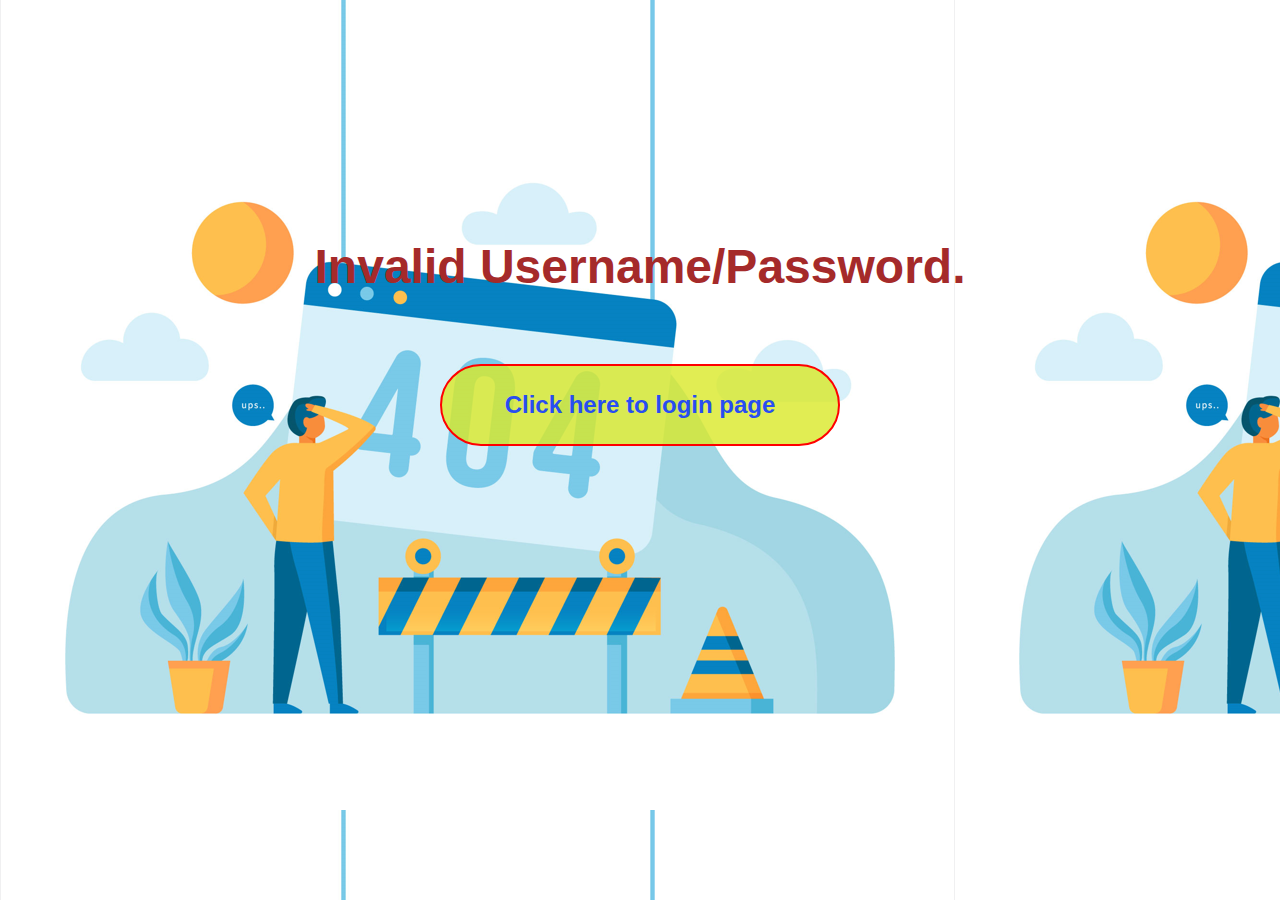
<file: EducationHub/error404.html>
<!DOCTYPE html>
<html lang="en">
<head>
    <meta charset="UTF-8">
    <meta name="viewport" content="width=device-width, initial-scale=1.0">
    <title>Error 404 - Page Not Found</title>
    <style>
        body {
            font-family: Arial, sans-serif;
            background: url("images/error404.png");
            margin: 0;
            padding: 0;
        }

        .container {
            display: flex;
            flex-direction: column;
            align-items: center;
            justify-content: center;
            height: 75vh;
        }

        h2 {
            font-size: 3rem;
            color: brown;
            

        }

        p {
            font-size: 1.5rem;
            color: blue;
        }

        a {
            color: #284df2;
            text-decoration: none;
            font-weight: bold;
        }

        button{
            border: 2px solid red;
            border-radius: 50px;
            background-color: rgba(217, 233, 40, 0.8);
            margin:30px;
            width: 400px;

        }
    </style>
</head>
<body>
    <div class="container">
        <h2>Invalid Username/Password.</h2>
        <button><p><a href="index.html">Click here to login page</a></p></button>
    </div>
</body>
</html>
</file>
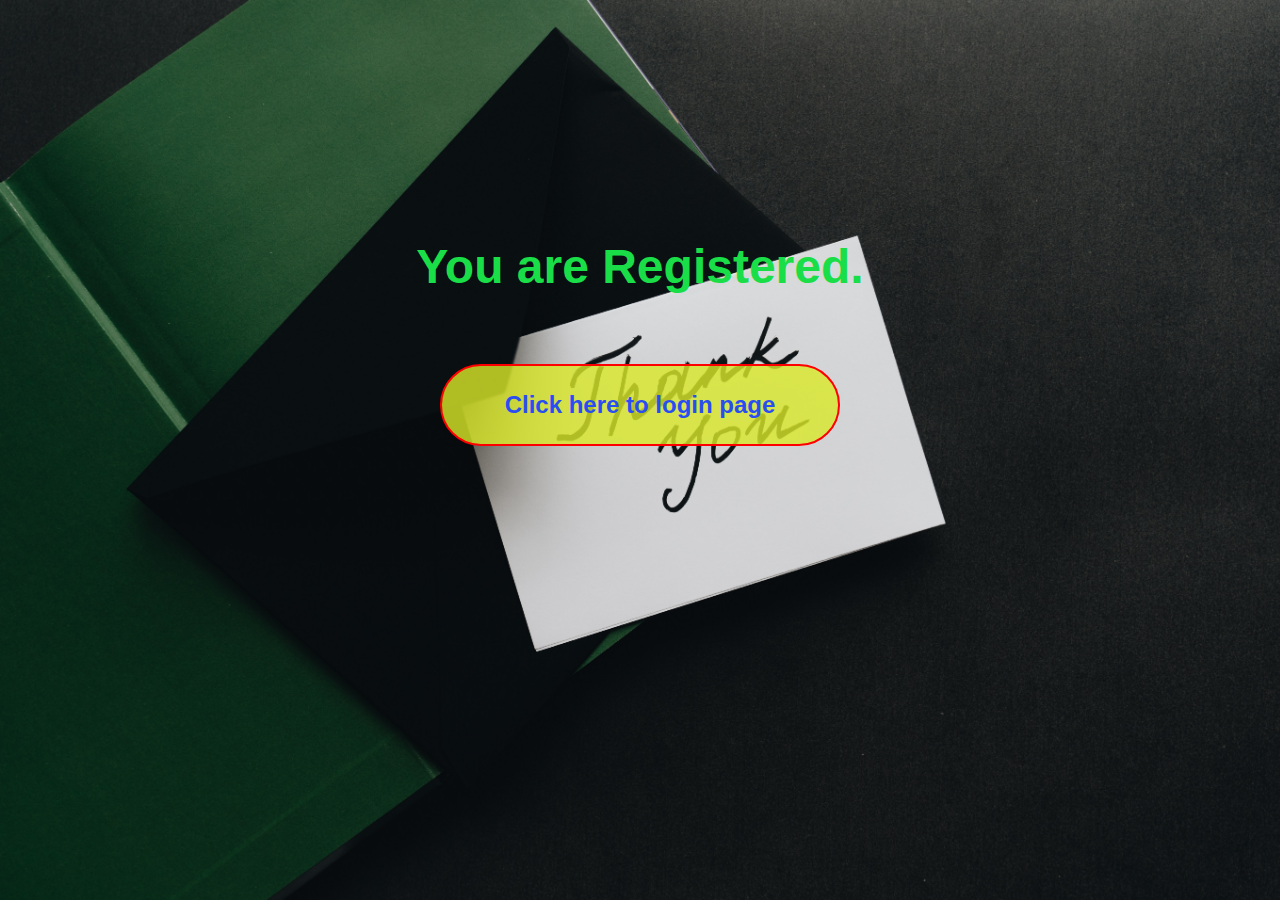
<file: EducationHub/thankyou.html>
<!DOCTYPE html>
<html lang="en">
<head>
    <meta charset="UTF-8">
    <meta name="viewport" content="width=device-width, initial-scale=1.0">
    <title>Error 404 - Page Not Found</title>
    <style>
        body {
            font-family: Arial, sans-serif;
            background-image: url("images/thankyou.jpg");
            background-size:cover;
            margin: 0;
            padding: 0;
            height: 100vh;
        }

        .container {
            display: flex;
            flex-direction: column;
            align-items: center;
            justify-content: center;
            height: 75vh;
        }

        h2 {
            font-size: 3rem;
            color: rgb(26, 222, 72);
            
            

        }

        p {
            font-size: 1.5rem;
            color: blue;
        }

        a {
            color: #284df2;
            text-decoration: none;
            font-weight: bold;
        }

        button{
            border: 2px solid red;
            border-radius: 50px;
            background-color: rgba(217, 233, 40, 0.8);
            margin:30px;
            width: 400px;

        }
    </style>
</head>
<body>
    <div class="container">
        <h2>You are Registered.</h2>
        <button><p><a href="index.html">Click here to login page</a></p></button>
    </div>
</body>
</html>
</file>
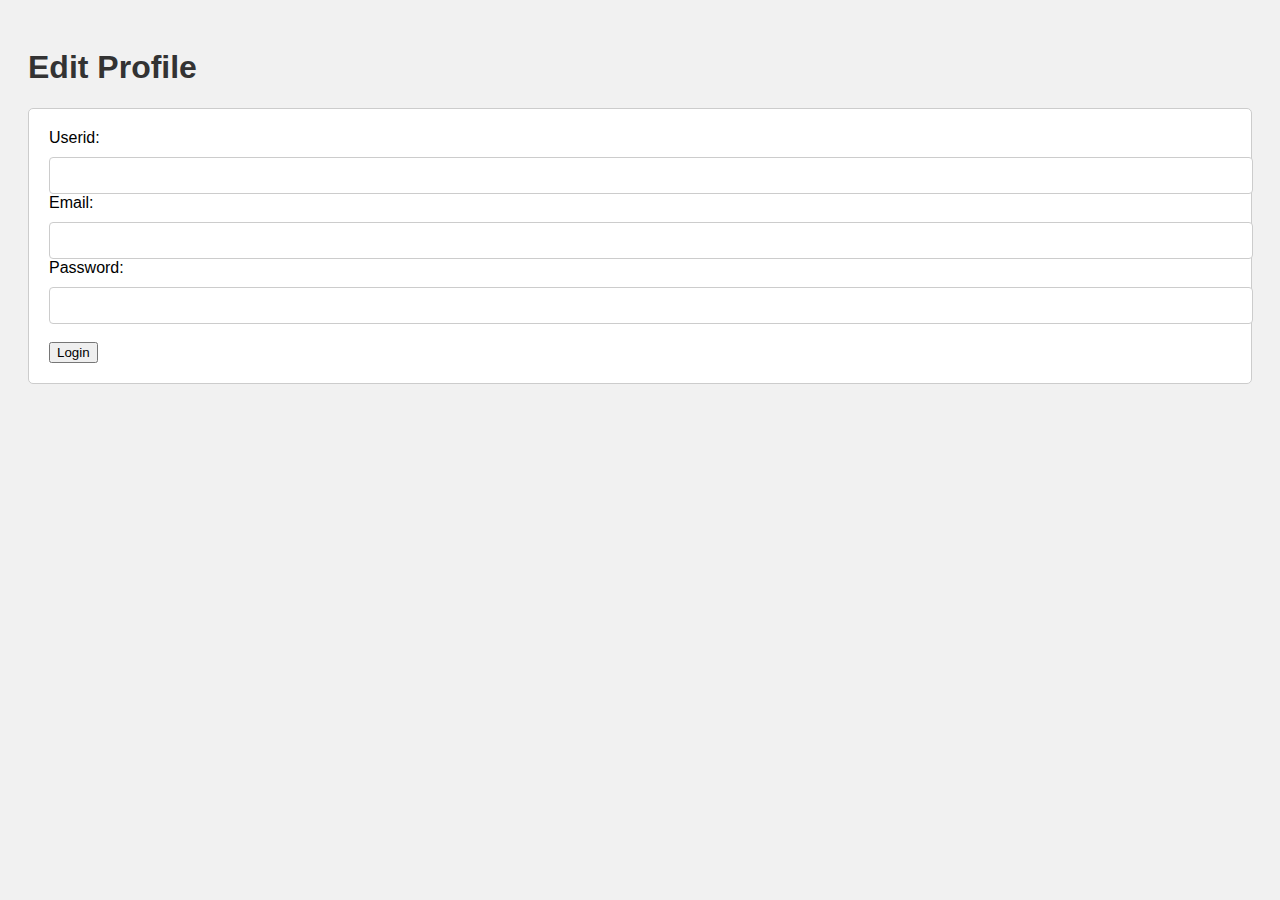
<file: EducationHub/update.html>
<!DOCTYPE html>
<html>
  <head>
    <title>Edit Profile</title>
    <link rel="stylesheet" href="update.css" />
  </head>
  <body>
    <h1>Edit Profile</h1>

    <form id="profileForm" action="update.py" method="post">
      <label for="name">Userid:</label>
      <input type="text" id="name" name="userid" value="" />
      <br />
      <label for="email">Email:</label>
      <input type="email" id="email" name="email" value="" />

      <label for="email">Password:</label>
      <input type="text" id="email" name="password" value="" />

      <br />
      <br />

      <button type="submit" value="submit" class="btn">Login</button>
    </form>
  </body>
</html>
</file>
<file: EducationHub/update.css>
body {
  font-family: Arial, sans-serif;
  background-color: #f1f1f1;
  padding: 20px;
}

h1 {
  color: #333;
}

form {
  background-color: #fff;
  border: 1px solid #ccc;
  padding: 20px;
  border-radius: 5px;
}

label {
  display: block;
  margin-bottom: 10px;
}

input[type="text"],
input[type="email"],
textarea {
  width: 100%;
  padding: 10px;
  border: 1px solid #ccc;
  border-radius: 4px;
}

input[type="submit"] {
  background-color: #4caf50;
  color: #fff;
  border: none;
  padding: 10px 20px;
  margin-top: 20px;
  border-radius: 4px;
}

input[type="submit"]:hover {
  background-color: #126dd5;
}
</file>
